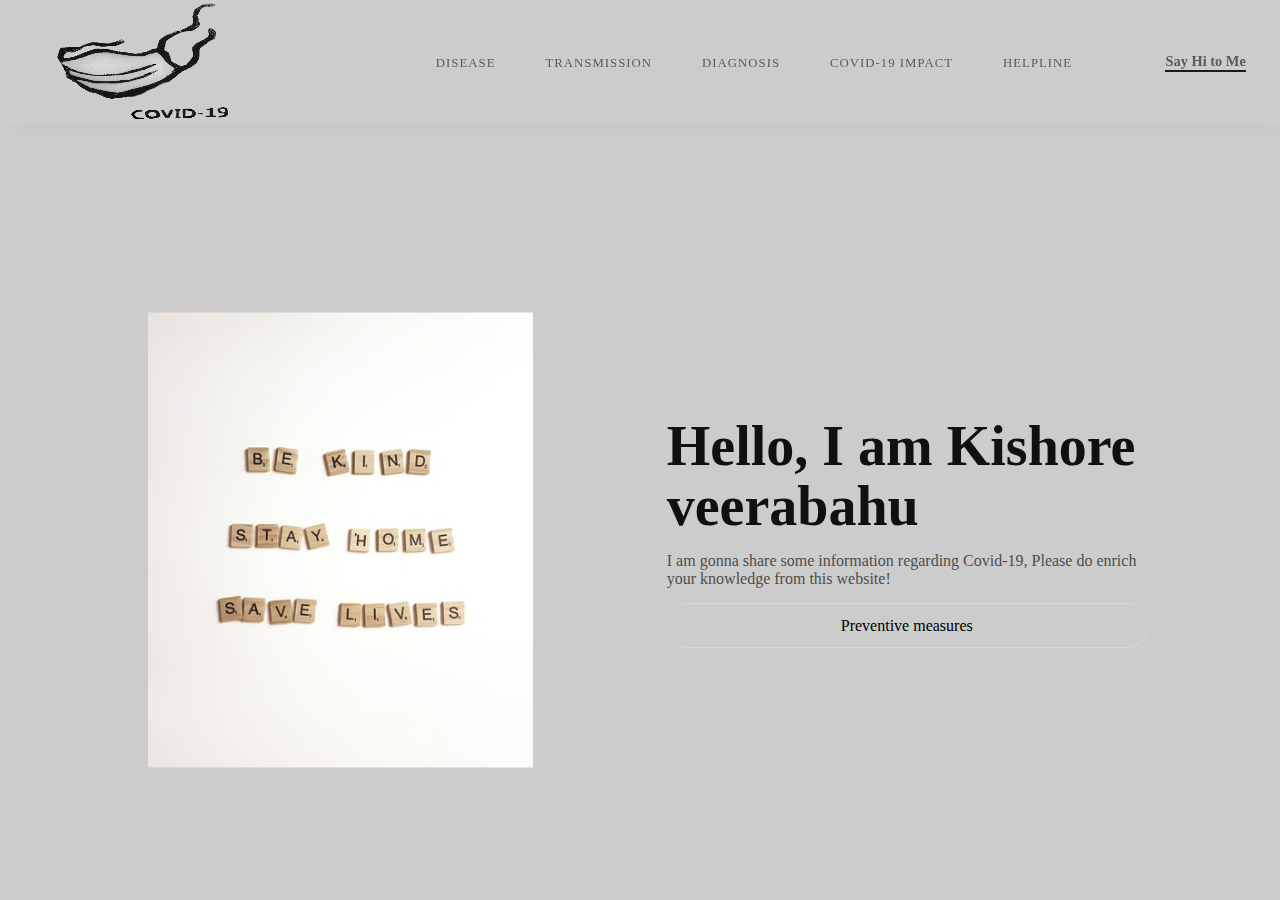
<file: index.html>
<!DOCTYPE html>
<html>
  <head>
    <meta charset="utf-8">
    <title>STAY HOME_STAY SAFE</title>
    <link href="style.css" rel="stylesheet" type="text/css" />
  </head>
  <body>
    <section id="main">
      <nav>
        <a href="https://shapeai-bootcamp-project.kirubakishore.repl.co/" class="logo">
          <img src="maskBW (1).png" alt="The logo of covid19 awareness">
        </a>
        <span class="menu-space"></span>
        <ul class="menu">
          <li><a href="https://en.wikipedia.org/wiki/COVID-19#Name">Disease</a></li>
          <li><a href="https://newmock-3.kirubakishore.repl.co/">Transmission</a></li>
          <li><a href="https://en.wikipedia.org/wiki/COVID-19#Diagnosis">Diagnosis</a></li>
          <li><a href="https://covid19-impact.kirubakishore.repl.co/">Covid-19 Impact</a></li>
          <li><a href="https://newmock-2.kirubakishore.repl.co/">Helpline</a></li>
        </ul>
        <a href="https://www.instagram.com/i.m_kishore/" class="hey"><strong>Say Hi to Me</strong></a>
      </nav>
    </section> 

    <section class="content">
      <div class="image">
        <img src="project.png" alt="awareness">
      </div>
    <div class="main-text">
      <h1>Hello, I am Kishore veerabahu</h1>
      <p>I am gonna share some information regarding Covid-19, Please do enrich your knowledge from this website!</p>
      <a href="https://prevention.kirubakishore.repl.co/" class="preventive-btn">Preventive measures</a>
      </div>
    </section>
   </body>
</html>
</file>
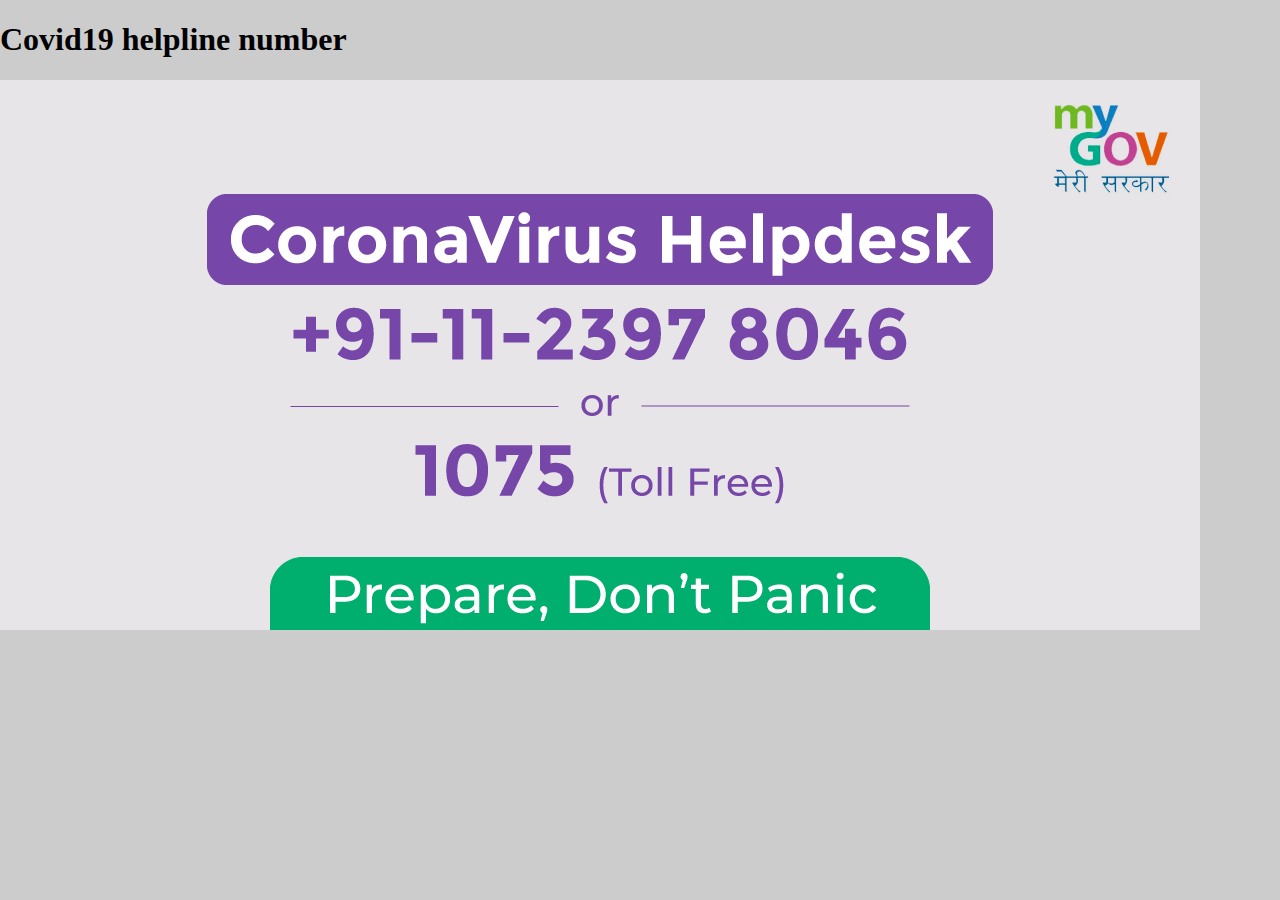
<file: helpline.html>
<!DOCTYPE html>
<html>
  
  <head>
    <meta charset="utf-8">
    <title>Government helpline</title>
    <link href="style.css" rel="stylesheet" type="text/css" />
  </head>

  <body>
    <h1 class="heading">Covid19 helpline number</h1>
    <div class="container">
      <img src="coronavirus-helpline-india-toll-free.png" alt="helpline number">
    </div>
  </body>

</html>
</file>
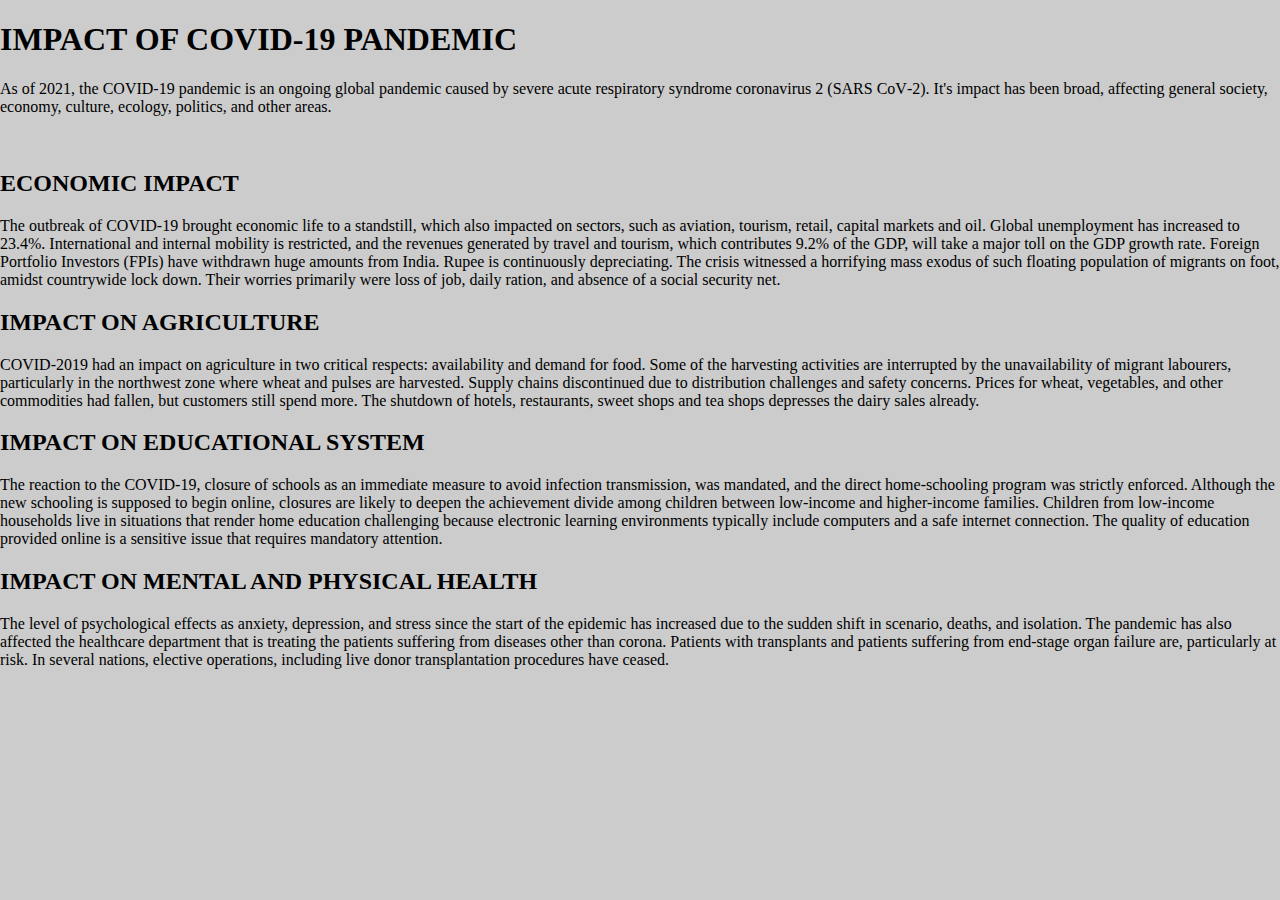
<file: impact.html>
<!DOCTYPE html>
<html>
  <head>
    <meta charset="utf-8">
    <title>Covid19</title>
    <link href="style.css" rel="stylesheet" type="text/css" />
  </head>

  <body>
  <section>
    <h1>IMPACT OF COVID-19 PANDEMIC</h1>
    <p id="art-desc">As of 2021, the COVID‑19 pandemic is an ongoing global pandemic caused by severe acute respiratory syndrome coronavirus 2 (SARS CoV‑2). It's impact has been broad, affecting general society, economy, culture, ecology, politics, and other areas.</p>
  </section>
    <br>

<div>
    <h2>ECONOMIC IMPACT</h2>
    <p id="para" class="desc text-color">The outbreak of COVID-19 brought economic life to a standstill, which also impacted on sectors, such as aviation, tourism, retail, capital markets and oil. Global unemployment has increased to 23.4%. International and internal mobility is restricted, and the revenues generated by travel and tourism, which contributes 9.2% of the GDP, will take a major toll on the GDP growth rate. Foreign Portfolio Investors (FPIs) have withdrawn huge amounts from India. Rupee is continuously depreciating. The crisis witnessed a horrifying mass exodus of such floating population of migrants on foot, amidst countrywide lock down. Their worries primarily were loss of job, daily ration, and absence of a social security net.</p>

    <h2>IMPACT ON AGRICULTURE</h2>
    <p class="para-desc">COVID-2019 had an impact on agriculture in two critical respects: availability and demand for food. Some of the harvesting activities are interrupted by the unavailability of migrant labourers, particularly in the northwest zone where wheat and pulses are harvested. Supply chains discontinued due to distribution challenges and safety concerns. Prices for wheat, vegetables, and other commodities had fallen, but customers still spend more. The shutdown of hotels, restaurants, sweet shops and tea shops depresses the dairy sales already.</p>

    <h2>IMPACT ON EDUCATIONAL SYSTEM</h2>
    <p class="para-desc">The reaction to the COVID-19, closure of schools as an immediate measure to avoid infection transmission, was mandated, and the direct home-schooling program was strictly enforced. Although the new schooling is supposed to begin online, closures are likely to deepen the achievement divide among children between low-income and higher-income families. Children from low-income households live in situations that render home education challenging because electronic learning environments typically include computers and a safe internet connection. The quality of education provided online is a sensitive issue that requires mandatory attention.</p>

    <h2>IMPACT ON MENTAL AND PHYSICAL HEALTH</h2>
    <p class="para-desc">The level of psychological effects as anxiety, depression, and stress since the start of the epidemic has increased due to the sudden shift in scenario, deaths, and isolation. The pandemic has also affected the healthcare department that is treating the patients suffering from diseases other than corona. Patients with transplants and patients suffering from end-stage organ failure are, particularly at risk. In several nations, elective operations, including live donor transplantation procedures have ceased.</p>
</div>
  </body>
</html>
</file>
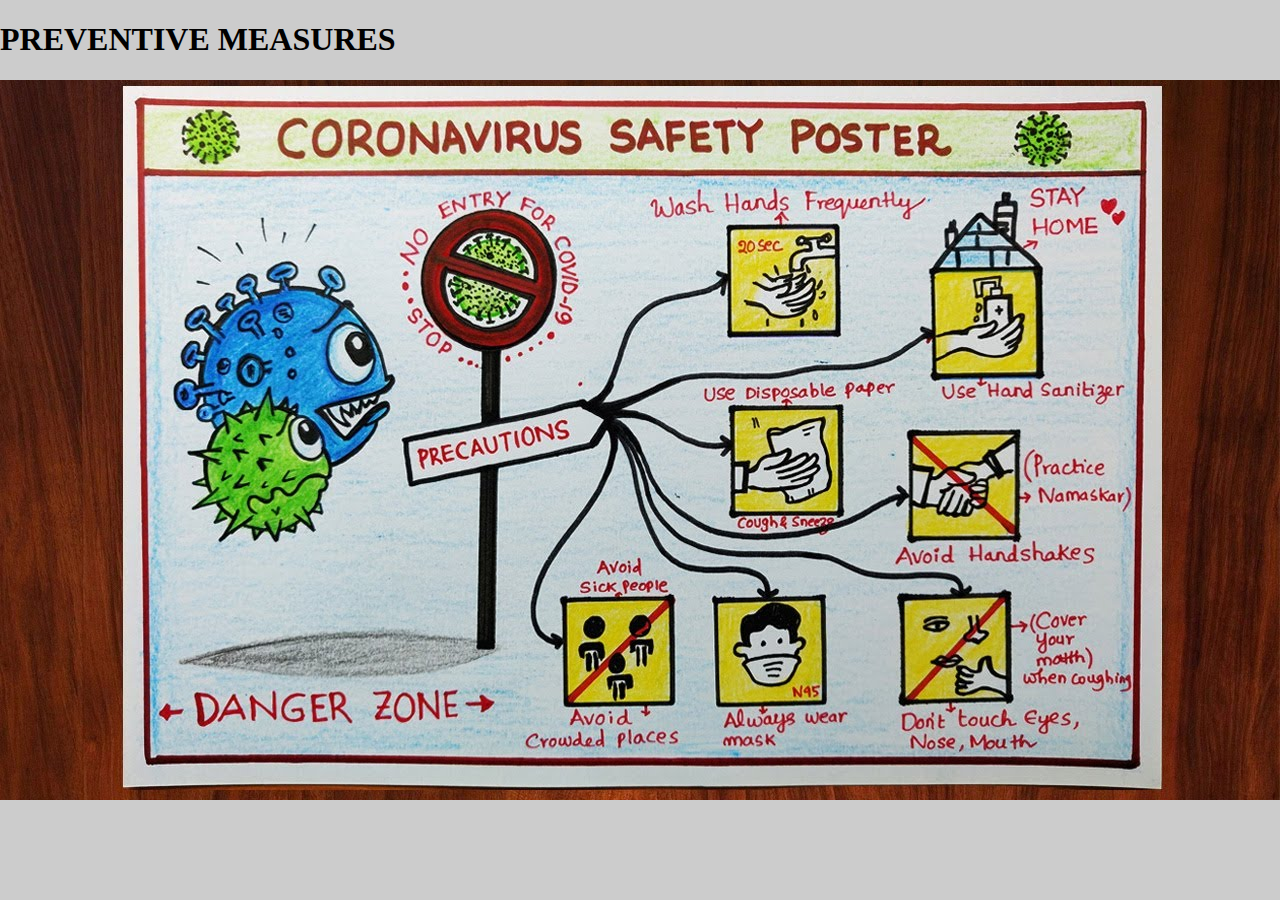
<file: prevention.html>
<!DOCTYPE html>
<html>
  <head>
    <meta charset="utf-8">
    <title>Preventive measures</title>
    <link href="style.css" rel="stylesheet" type="text/css" />
  </head>
  <body>
    <h1 class="heading">PREVENTIVE MEASURES</h1>
    <div class="container">
      <img src="prevention.png" alt="prevention">
    </div>
  </body>
</html>
</file>
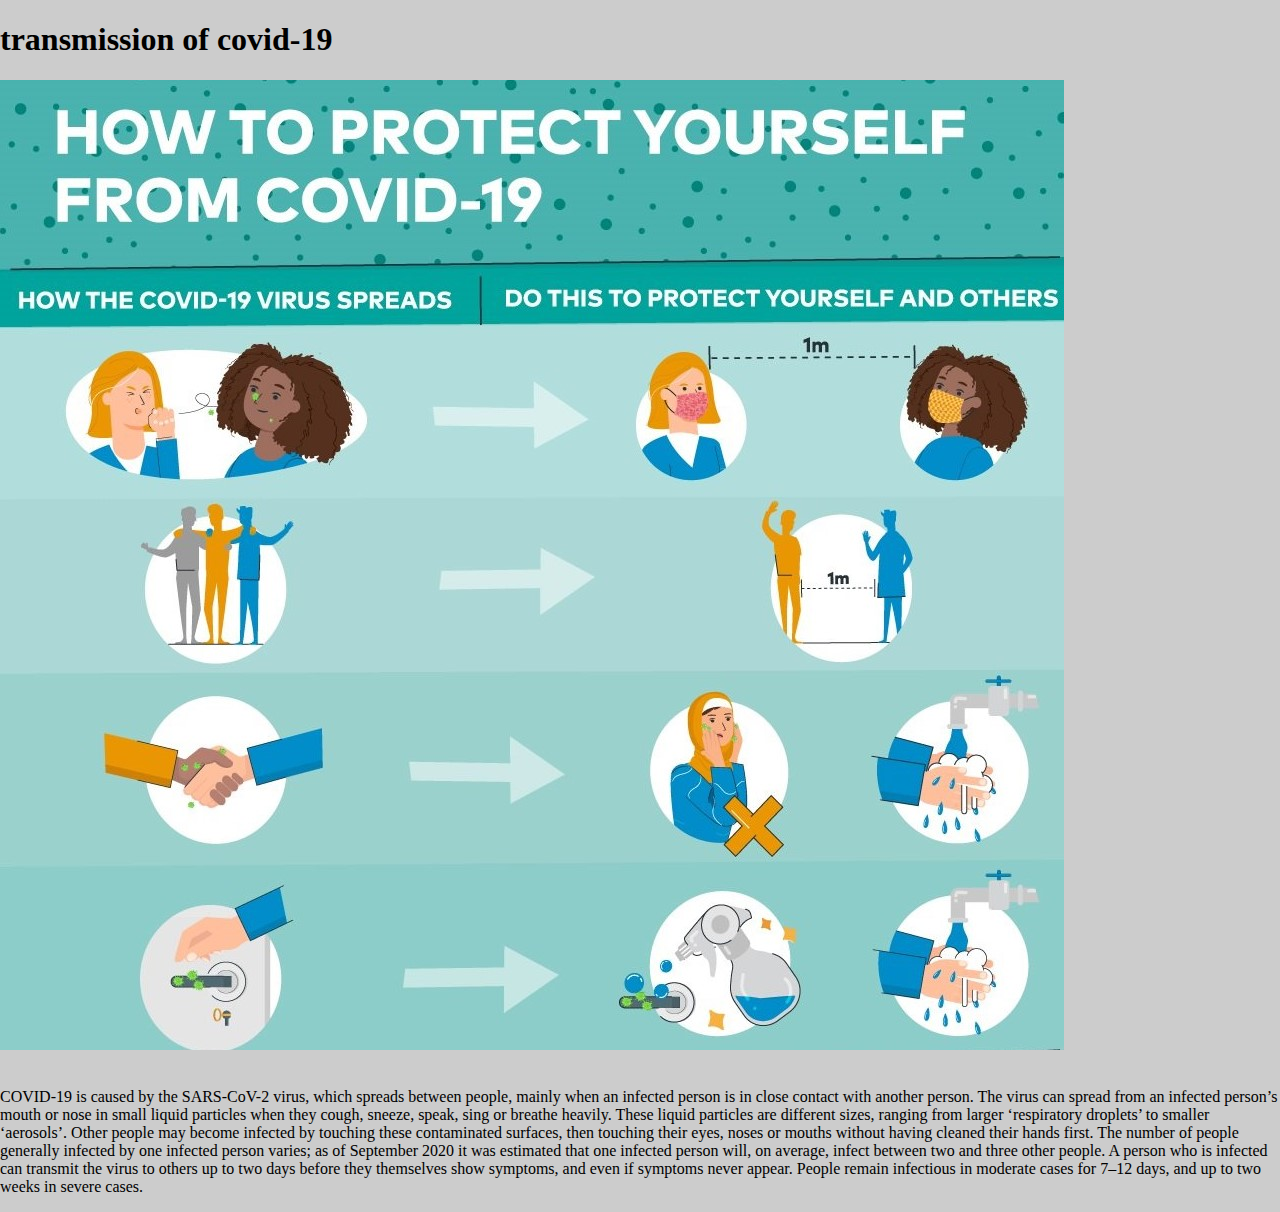
<file: transmission.html>
<!DOCTYPE html>
<html>
  <head>
    <meta charset="utf-8">
    <title>Transmission</title>
    <link href="style.css" rel="stylesheet" type="text/css" />
  </head>
  <body>

    <h1 class="heading">transmission of covid-19</h1>

    <div class="container">
      <image src="transmission.png" alt="mandatory">

      <p><br><span> COVID-19 is caused by the SARS-CoV-2 virus, which spreads between people, mainly when an infected person is in close contact with another person. The virus can spread from an infected person’s mouth or nose in small liquid particles when they cough, sneeze, speak, sing or breathe heavily. These liquid particles are different sizes, ranging from larger ‘respiratory droplets’ to smaller ‘aerosols’. Other people may become infected by touching these contaminated surfaces, then touching their eyes, noses or mouths without having cleaned their hands first. The number of people generally infected by one infected person varies; as of September 2020 it was estimated that one infected person will, on average, infect between two and three other people. A person who is infected can transmit the virus to others up to two days before they themselves show symptoms, and even if symptoms never appear. People remain infectious in moderate cases for 7–12 days, and up to two weeks in severe cases.</p>
    </div>
  </body>
</html>
</file>
<file: style.css>
*{
  box-sizing: border-box;
}

body {
  margin: 0px;
  padding: 0px;
  font: poppins;
  background-color: rgb(204,204,204);
}

#main {
  width: 100%;
  height: 60vh;
  position: relative;
}

nav {
  display: flex;
  justify-content: space-around;
  align-items: center;
  position: fixed;
  top: 0;
  left:0;
  width: 100%;
  background-color: rgb(204,204,204);
  box-shadow: 5px 10px 30px rgba(0, 0, 0, 0.02);
  z-index: 1;
}

.logo img {
  height: 120px;
  width: 200px;
}

.menu {
  list-style: none;
  display: flex;
}

.menu li a {
  height: 40px;
  line-height: 43px;
  margin: 3px;
  padding: 0px 22px;
  display: flex;
  font-size: 0.8em;
  text-transform: uppercase;
  font-weight: 500;
  letter-spacing: 1px;
  color: rgb(92, 91, 91);

}

a {
  text-decoration: none;
}

.hey {
 color: rgb(92, 91, 91);
 font-weight: 500;
 font-size: 0.9em;
 border-bottom: 2px solid rgb(27, 27, 27);
}

.image {
  width: 455px;
  height: 455px;
}

.image img {
  width: 100%;
  height: 100%;
  object-fit: contain;
}

.content {
  display: flex;
 width: 90%;
 justify-content: space-around;
 align-items: center;
 position: absolute;
 top: 60%;
 left: 50%;
 right: 50%;
 transform: translate(-50%, -50%); 
}

.main-text {
  width: 500px;
  height: 250px;
}

.main-text h1 {
  font-size: 3.5em;
  color: rgb(15, 17, 16);
  margin: 0px 0px 10px 0px;
  line-height: 60px;
}

.main-text p {
  color: rgb(80, 77, 74);
}

.preventive-btn {
  width: 480px;
  height: 44px;
  display: flex;
  justify-content: center;
  align-items: center;
  color: rgb(0, 0, 0);
  font-size: 1em;
  background-color: rgb(204,204,204);
  border-radius: 20px; 
  box-shadow: 0.1px 0.1px 0.1px rgb(250, 250, 250);
}

.preventive-btn:hover {
  background-color: rgb(255, 255, 255);
  transition: all ease 0.2s;
}

.menu li a:hover {
  background-color: rgb(216, 214, 210);
  color:rgb(0, 0, 0);
  box-shadow: 5px 10px 30px rgb(216, 214, 210);
  transition: all ease 0.2s;
}
</file>
